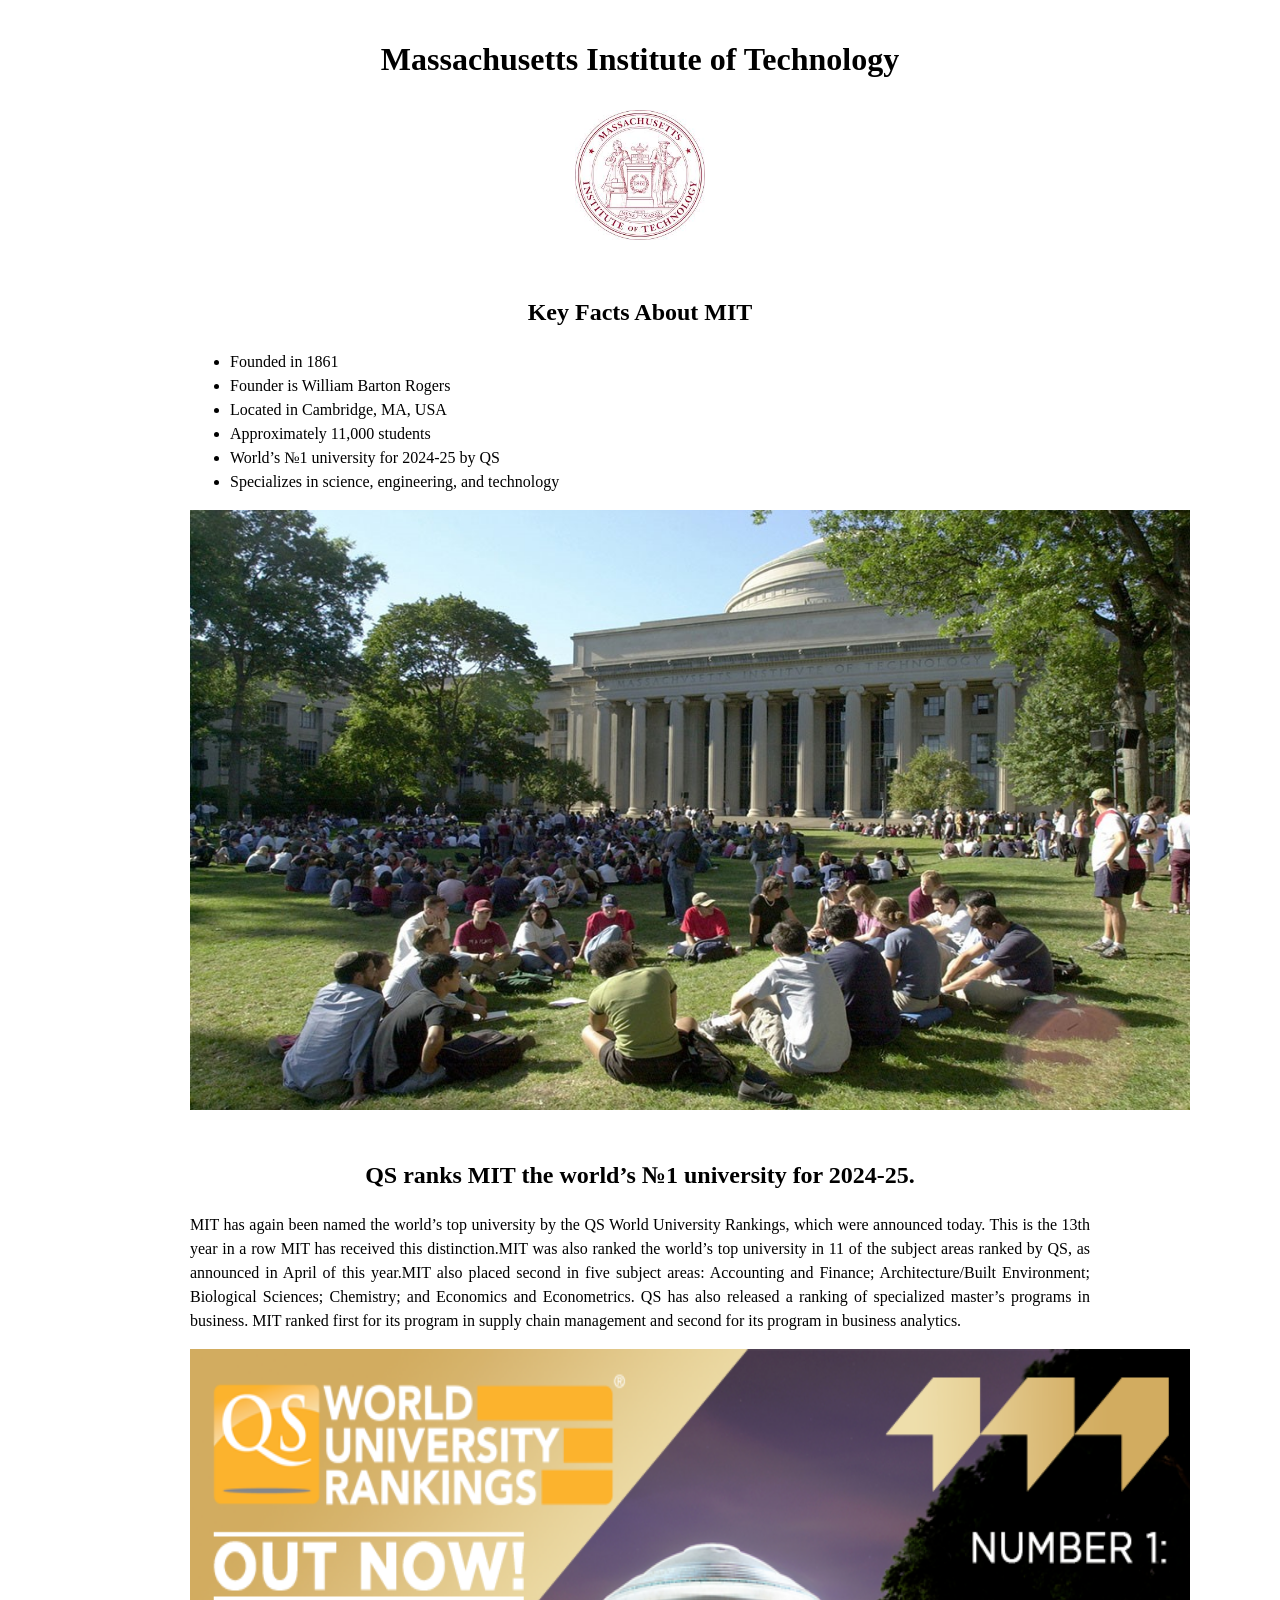
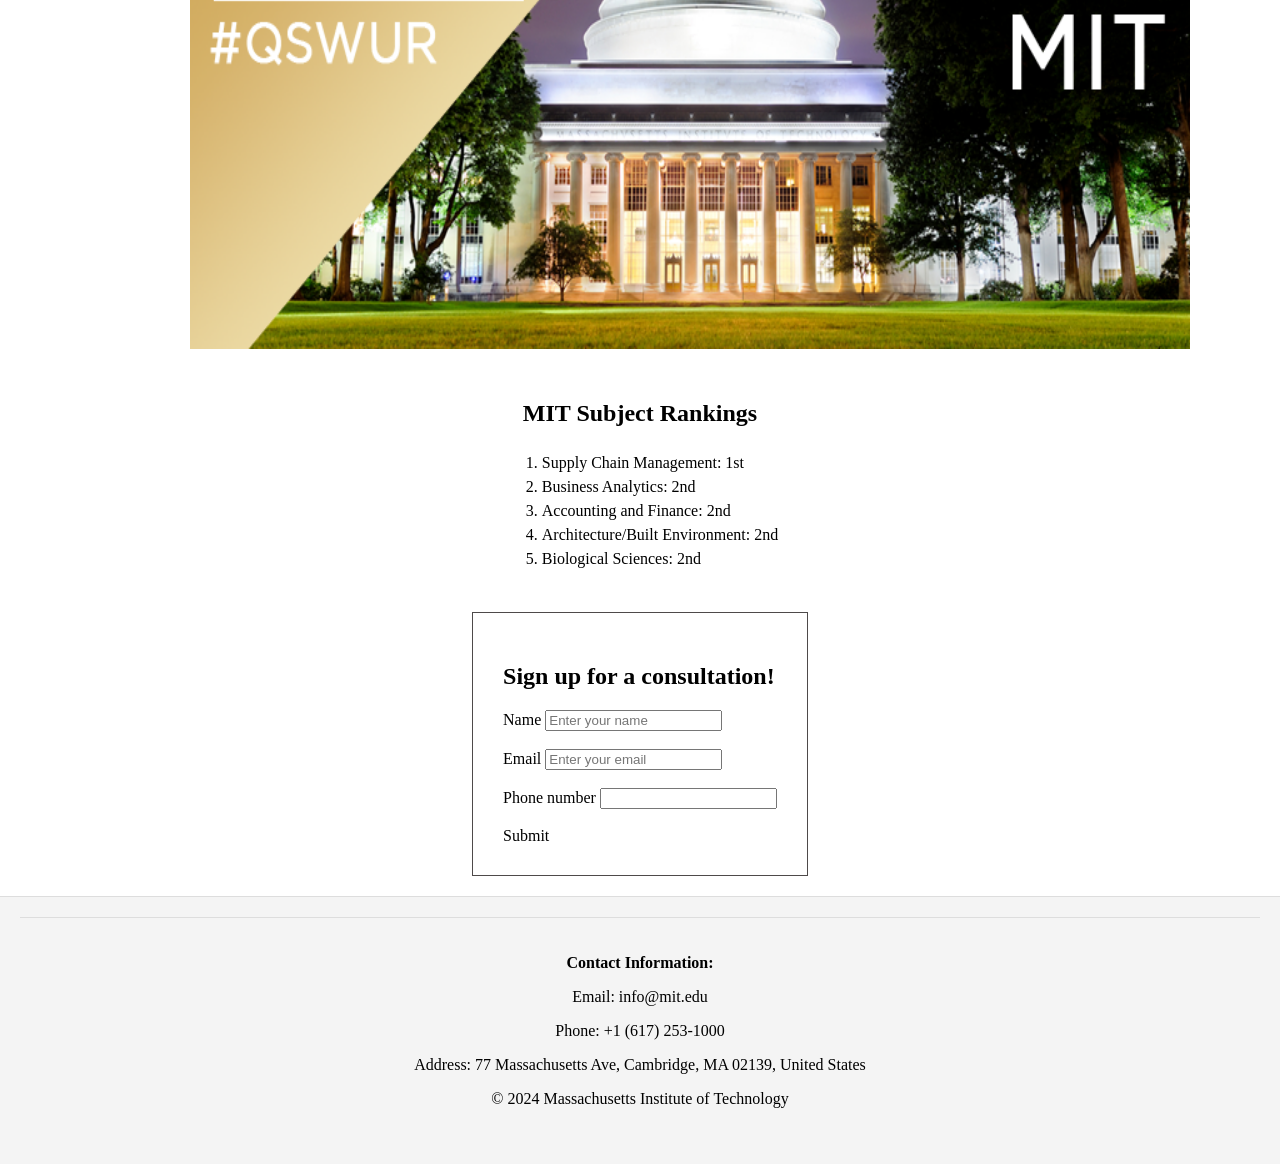
<file: Fronted/hw_14_1/Index.html>
<!DOCTYPE html>
<html lang = 'ru'>

<head>
    <meta charse = 'UTF-8'> 
    <meta name ='viewport' content="width=device-width, initial-scale=1.0">
    <title>MIT</title>    
    <style>
        body {
            margin: 0;
            padding: 0;
            display: flex;
            flex-direction: column; /* Allow stacking of content and footer */
            min-height: 100vh;
        }
        .main {
            flex: 1; /* Push footer to the bottom */
            display: flex;
            flex-direction: column;
            align-items: center;
            text-align: center;
        }

        .content {
            max-width: 800px; /* Adjust as needed */
            margin: 0 auto;
            padding: 20px;
        }
        
        .avatar{
            width: 130px;
            height: 130px;
            margin: 10px
            
        }
        .uni_pic, .rank_pic{
            width: 1000px;
            height: 600px;
        }
        .text, .ranking, .sub_ranking {
            max-width: 900px;
            text-align: justify;
            line-height: 1.5;
            margin-bottom: 20px;
        }

        .text h2, .ranking h2, .sub_ranking h2 {
            text-align: center;
        }
        .user_info{
            max-width: 800px;
            margin: 20px auto;
            margin-top: 5px;
            border: 1px solid rgb(78, 74, 74);
            text-align: justify;
            padding: 30px;
            
        }
        footer {
            background-color: #f4f4f4;
            padding: 20px;
            text-align: center;
            border-top: 1px solid #ddd;
        }
        
    </style>
</head>




<body>
    <div class="main"> 
       <div class = 'content'>
            <header><h1>Massachusetts Institute of Technology</h1></header>
            <img class = 'avatar' src = '1.jpeg' alt = ''>
        </div> 

        <div class="text">
            <header><h2>Key Facts About MIT</h2></header>
            <ul>
                <li>Founded in 1861</li>
                <li>Founder is William Barton Rogers</li>
                <li>Located in Cambridge, MA, USA</li>
                <li>Approximately 11,000 students</li>
                <li>World’s №1 university for 2024-25 by QS</li>
                <li>Specializes in science, engineering, and technology</li>
            </ul>
            <img class = 'uni_pic' src = 'mit.jpg' alt = "">
        </div>
            
        
        <div class = 'ranking'>
            <header><h2>QS ranks MIT the world’s №1 university for 2024-25.</h2></header>
            <p>MIT has again been named the world’s top university by the QS World University Rankings, which were announced today.
            This is the 13th year in a row MIT has received this distinction.MIT was also ranked the world’s top university in 11 of 
            the subject areas ranked by QS, as announced in April of this year.MIT also placed second in five subject areas: Accounting and Finance; 
            Architecture/Built Environment; Biological Sciences; Chemistry; and Economics and Econometrics.
            QS has also released a ranking of specialized master’s programs in business. MIT ranked first for its program in supply chain management 
            and second for its program in business analytics.</p>   
            <img class="rank_pic" src = "2.png" alt = "">
        </div>
        
        
        
        <div class="sub_ranking">
            <header><h2>MIT Subject Rankings</h2></header>
            <ol>
                <li>Supply Chain Management: 1st</li>
                <li>Business Analytics: 2nd</li>
                <li>Accounting and Finance: 2nd</li>
                <li>Architecture/Built Environment: 2nd</li>
                <li>Biological Sciences: 2nd</li>
            </ol>
        </div>
        
        <div class="user_info">
            <header><h2>Sign up for a consultation!</h2></header>
            <form action="/submit">
                <label for="name">Name</label>
                <input type = 'text' name="name" placeholder="Enter your name">
                <br><br>
                <label for="email">Email</label>
                <input type="email" name="email" placeholder="Enter your email">
                <br><br>
                <label for="number">Phone number</label>
                <input type="tel" name="number">
                <br><br>

                <botton type="submit">Submit</botton>
            </form>
        </div>
        
    </div>
    
    <footer>
        <div style="background-color: #f4f4f4; padding: 20px; text-align: center; border-top: 1px solid #ddd;">
            <p><strong>Contact Information:</strong></p>
            <p>Email: info@mit.edu</p>
            <p>Phone: +1 (617) 253-1000</p>
            <p>Address: 77 Massachusetts Ave, Cambridge, MA 02139, United States</p>
            <p>&copy; 2024 Massachusetts Institute of Technology</p>
        </div>
    </footer>
    
</body>
</html>
</file>
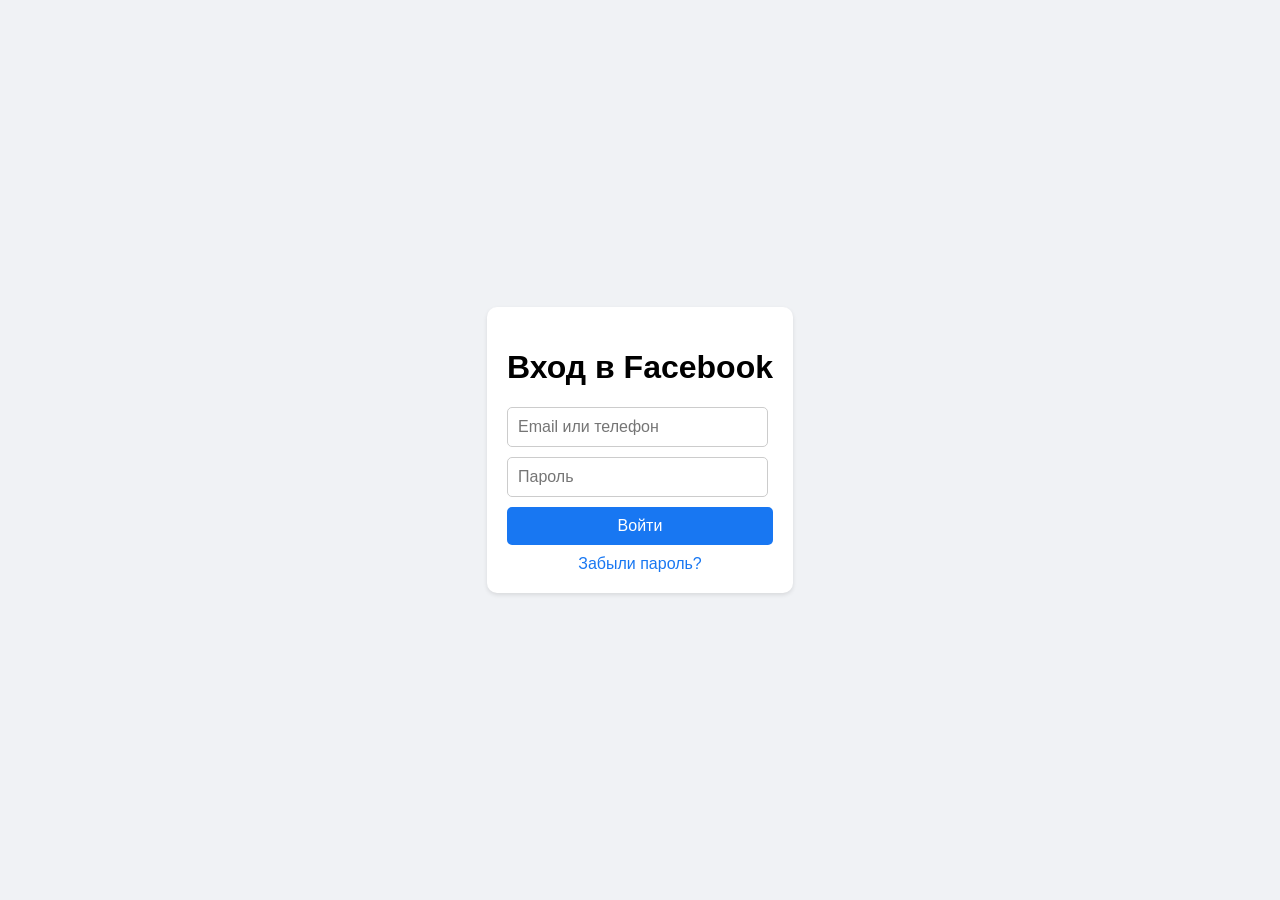
<file: Fronted/hw_15/index_1.html>
<!DOCTYPE html>
<html lang="ru">
<head>
  <meta charset="UTF-8">
  <meta name="viewport" content="width=device-width, initial-scale=1.0">
  <title>Facebook Login</title>
  <link rel="stylesheet" href="styles_1.css">
</head>
<body>
  <div class="login-container">
    <h1>Вход в Facebook</h1>
    <form>
      <input type="text" placeholder="Email или телефон" class="input-field">
      <input type="password" placeholder="Пароль" class="input-field">
      <button type="submit" class="login-button">Войти</button>
      <a href="#" class="forgot-password">Забыли пароль?</a>
    </form>
  </div>
</body>
</html>
</file>
<file: Fronted/hw_15/styles_1.css>
/* Стили для выравнивания */
body {
    display: flex;
    justify-content: center;
    align-items: center;
    height: 100vh;
    margin: 0;
    font-family: Arial, sans-serif;
    background-color: #f0f2f5;
  }
  
  /* Контейнер формы */
  .login-container {
    background-color: #fff;
    padding: 20px;
    border-radius: 10px;
    box-shadow: 0 2px 4px rgba(0, 0, 0, 0.1);
    text-align: center;
  }
  
  /* Поля ввода */
  .input-field {
    display: block;
    width: 90%;
    padding: 10px;
    margin: 10px 0;
    border: 1px solid #ccc;
    border-radius: 5px;
    font-size: 16px;
  }
  
  /* Кнопка входа */
  .login-button {
    width: 100%;
    padding: 10px;
    background-color: #1877f2;
    color: #fff;
    border: none;
    border-radius: 5px;
    font-size: 16px;
    cursor: pointer;
  }
  
  .login-button:hover {
    background-color: #145dbf;
  }
  
  /* Ссылка */
  .forgot-password {
    display: block;
    margin-top: 10px;
    color: #1877f2;
    text-decoration: none;
  }
  
  .forgot-password:hover {
    text-decoration: underline;
  }
</file>
